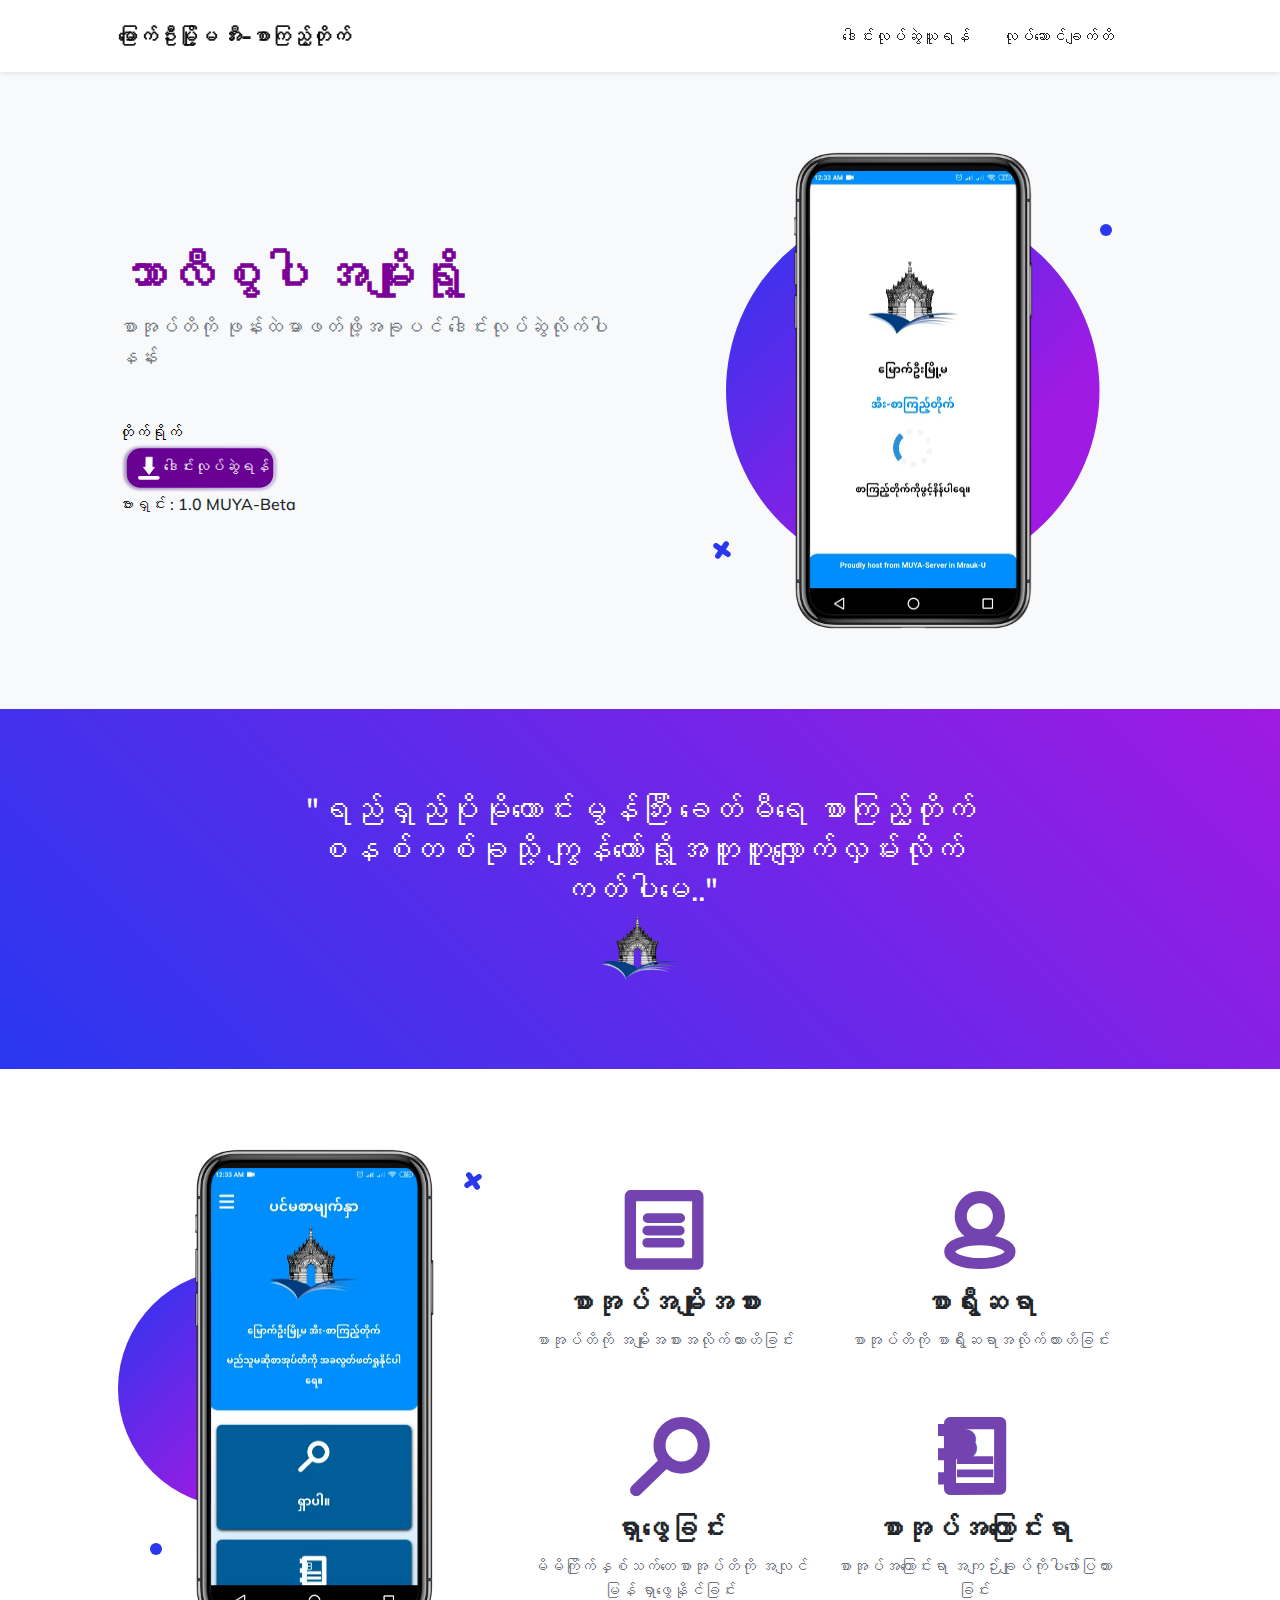
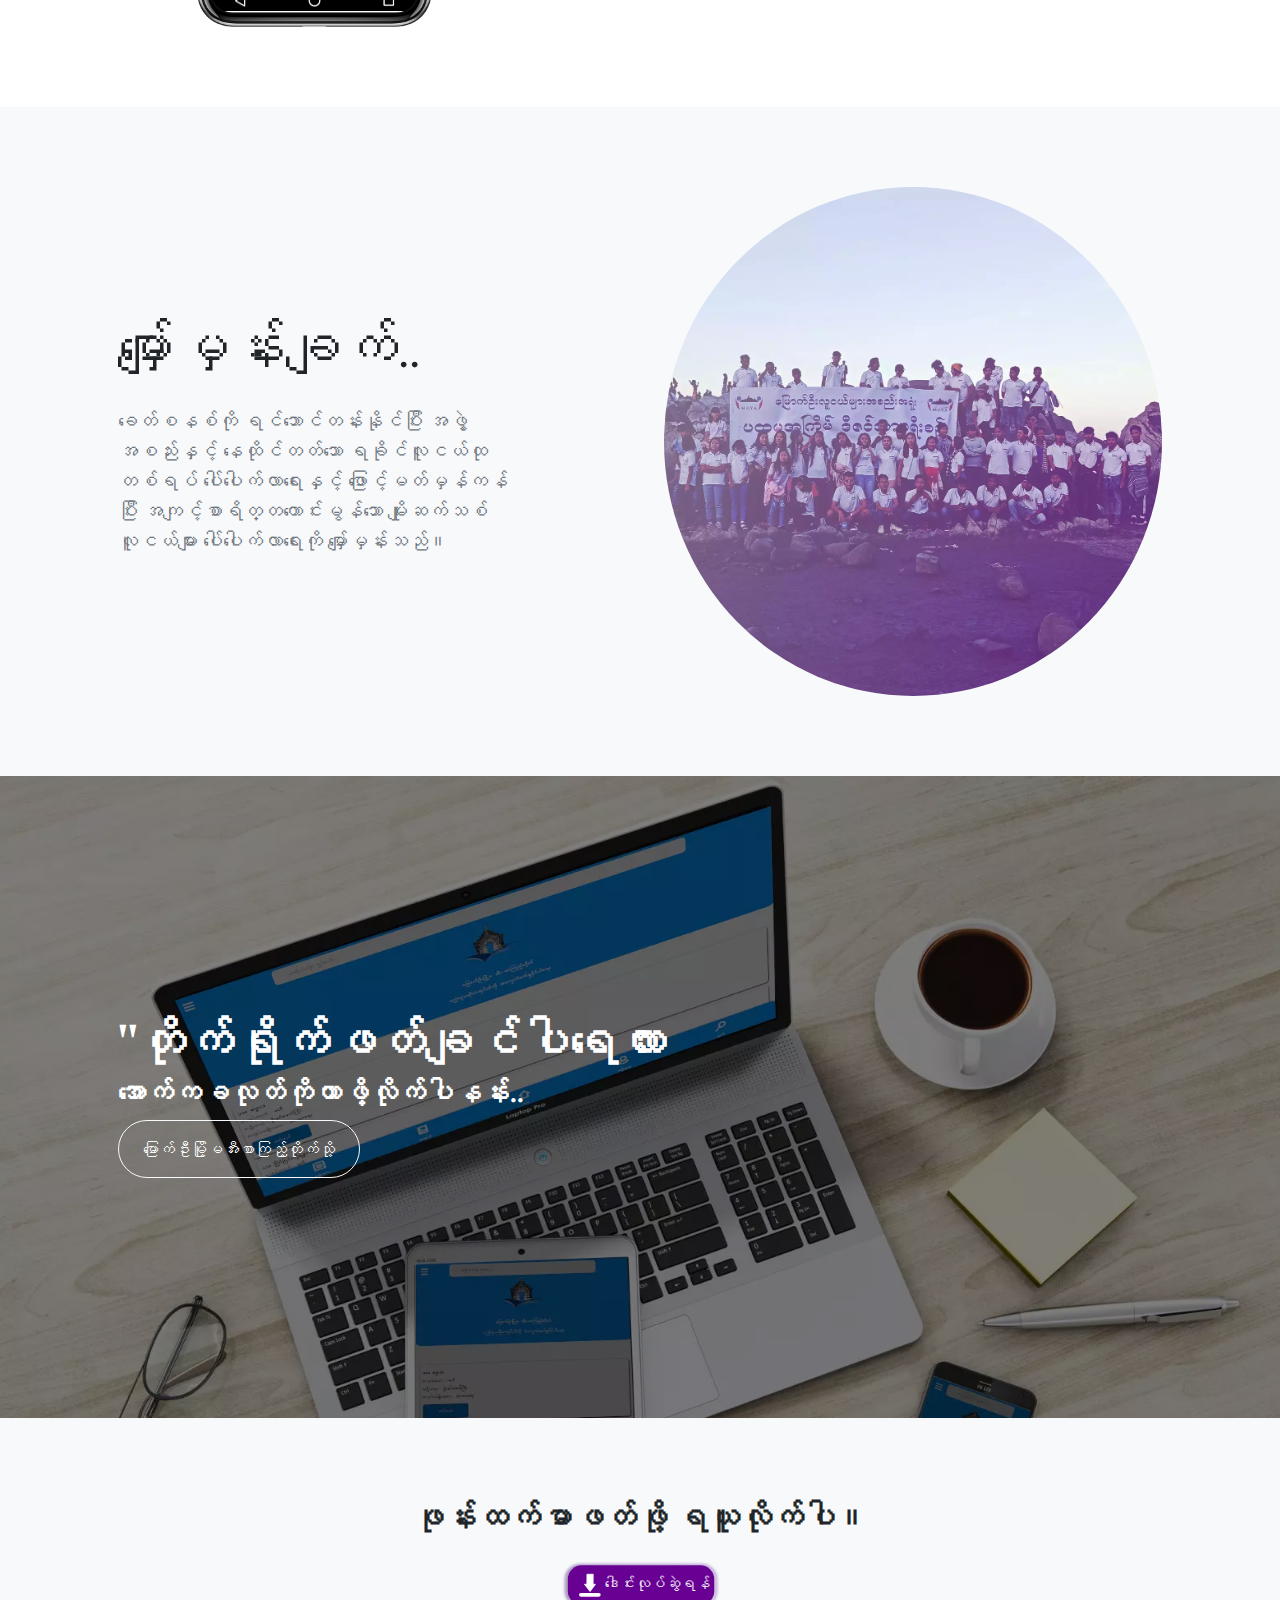
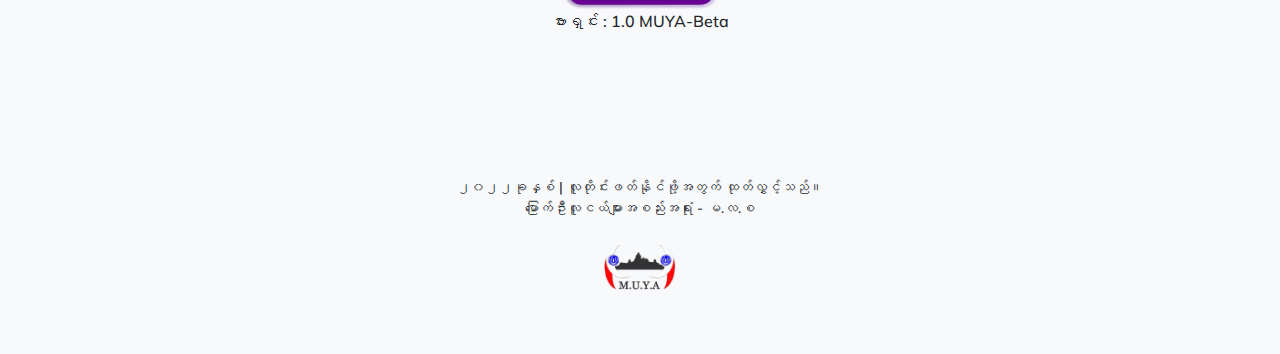
<file: index.html>
<!DOCTYPE html>
<html lang="en">
    <head>
        <meta charset="utf-8" />
        <meta name="viewport" content="width=device-width, initial-scale=1, shrink-to-fit=no" />
        <meta name="description" content="" />
        <meta name="author" content="" />
        <title>ဒေါင်းလုပ်|မြောက်ဦးမြို့မအီးစာကြည့်တိုက်</title>
        <link rel="icon" type="image/webp" href="assets/img/library-logo.webp">
        <!-- Bootstrap icons-->
        <link href="https://cdn.jsdelivr.net/npm/bootstrap-icons@1.5.0/font/bootstrap-icons.css" rel="stylesheet" />
        <!-- Google fonts-->
        <link rel="preconnect" href="https://fonts.gstatic.com" />
        <link href="https://fonts.googleapis.com/css2?family=Newsreader:ital,wght@0,600;1,600&amp;display=swap" rel="stylesheet" />
        <link href="https://fonts.googleapis.com/css2?family=Mulish:ital,wght@0,300;0,500;0,600;0,700;1,300;1,500;1,600;1,700&amp;display=swap" rel="stylesheet" />
        <link href="https://fonts.googleapis.com/css2?family=Kanit:ital,wght@0,400;1,400&amp;display=swap" rel="stylesheet" />
        <!-- Core theme CSS (includes Bootstrap)-->
        <link href="css/styles.css" rel="stylesheet" />
        
      
        
        
    </head>
 
    <body id="page-top">
        <!-- Navigation-->
        <nav class="navbar navbar-expand-lg navbar-light fixed-top shadow-sm" id="mainNav">
            <div class="container px-5">
                <a class="navbar-brand fw-bold" href="#page-top">မြောက်ဦးမြို့မ အီး-စာကြည့်တိုက်</a>
                <button class="navbar-toggler" type="button" data-bs-toggle="collapse" data-bs-target="#navbarResponsive" aria-controls="navbarResponsive" aria-expanded="false" aria-label="Toggle navigation">
                    စာရင်း
                    <i class="bi-list"></i>
                </button>
                <div class="collapse navbar-collapse" id="navbarResponsive">
                    <ul class="navbar-nav ms-auto me-4 my-3 my-lg-0">
                        <li class="nav-item"><a class="nav-link me-lg-3" href="#download">ဒေါင်းလုပ်ဆွဲယူရန်</a></li>
                        <li class="nav-item"><a class="nav-link me-lg-3" href="#features">လုပ်ဆောင်ချက်တိ</a></li>
                        
                    </ul>
            
                </div>
            </div>
        </nav>
        <!-- Mashead header-->
        <header class="masthead">
            <div class="container px-5">
                <div class="row gx-5 align-items-center">
                    <div class="col-lg-6">
                        <!-- Mashead text and app badges-->
                        <div class="mb-5 mb-lg-0 text-center text-lg-start">
                            <h2 class="" style="color:#7a0099;font-size:3em;line-height:normal;">သာလီစွပါ အမျိုးရို့</h2>
                            <h2 class=""></h2>
                            <p class="lead fw-normal text-muted mb-5">စာအုပ်တိကို ဖုန်းထဲမာဖတ်ဖို့အခုပင် ဒေါင်းလုပ်ဆွဲလိုက်ပါနန်း</p>
                            
                            <div class="d-flex flex-column flex-lg-row align-items-center">
                                <a class="me-lg-3 mb-4 mb-lg-0" href="download.html" style="text-decoration:none;color:#000;">တိုက်ရိုက်</br><img class="app-badge" src="assets/img/app-store-badge.svg" alt="..." /></a>
                                
                            </div>
                            <p>ဗားရှင်း : 1.0 MUYA-Beta</p>
                        </div>
                    </div>
                    <div class="col-lg-6">
                        <!-- Masthead device mockup feature-->
                        <div class="masthead-device-mockup">
                            <svg class="circle" viewBox="0 0 100 100" xmlns="http://www.w3.org/2000/svg">
                                <defs>
                                    <linearGradient id="circleGradient" gradientTransform="rotate(45)">
                                        <stop class="gradient-start-color" offset="0%"></stop>
                                        <stop class="gradient-end-color" offset="100%"></stop>
                                    </linearGradient>
                                </defs>
                                <circle cx="50" cy="50" r="50"></circle></svg
                            ><svg class="shape-1 d-none d-sm-block" viewBox="0 0 240.83 240.83" xmlns="http://www.w3.org/2000/svg">
                                <rect x="-32.54" y="78.39" width="305.92" height="84.05" rx="42.03" transform="translate(120.42 -49.88) rotate(45)"></rect>
                                <rect x="-32.54" y="78.39" width="305.92" height="84.05" rx="42.03" transform="translate(-49.88 120.42) rotate(-45)"></rect></svg
                            ><svg class="shape-2 d-none d-sm-block" viewBox="0 0 100 100" xmlns="http://www.w3.org/2000/svg"><circle cx="50" cy="50" r="50"></circle></svg>
                            <div class="device-wrapper">
                                <div class="device" data-device="iPhoneX" data-orientation="portrait" data-color="black">
                                    <div class="screen bg-black">
                                        <!-- PUT CONTENTS HERE:-->
                                        <!-- * * This can be a video, image, or just about anything else.-->
                                        <!-- * * Set the max width of your media to 100% and the height to-->
                                        <!-- * * 100% like the demo example below.-->
                                        <video muted="muted" autoplay="" loop="" style="max-width: 100%; height: 100%"><source src="assets/img/loading.m4v" type="video/mp4" /></video>
                                    </div>
                                </div>
                            </div>
                        </div>
                    </div>
                </div>
            </div>
        </header>
        <!-- Quote/testimonial aside-->
        <aside class="text-center bg-gradient-primary-to-secondary">
            <div class="container px-5">
                <div class="row gx-5 justify-content-center">
                    <div class="col-xl-8">
                        <div class="" style="color:#fff;font-size:2em;line-height:normal;">"ရည်ရှည်ပိုမိုကောင်းမွန်ဘြီး ခေတ်မီရေ စာကြည့်တိုက်စနစ်တစ်ခုသို့ ကျွန်တော်ရို့အတူတူလျှောက်လှမ်းလိုက်ကတ်ပါမေ.."</div>
                        <img src="assets/img/library-logo.webp" alt="..." style="height: 5rem" />
                    </div>
                </div>
            </div>
        </aside>
        <!-- App features section-->
        <section id="features">
            <div class="container px-5">
                <div class="row gx-5 align-items-center">
                    <div class="col-lg-8 order-lg-1 mb-5 mb-lg-0">
                        <div class="container-fluid px-5">
                            <div class="row gx-5">
                                <div class="col-md-6 mb-5">
                                    <!-- Feature item-->
                                    <div class="text-center">
                                        <img src="assets/img/category.svg" style="width:5em;margin:1em;">
                                        <h3 class="font-alt">စာအုပ်အမျိုးအစား</h3>
                                        <p class="text-muted mb-0">စာအုပ်တိကို အမျိုးအစားအလိုက်ထားဟိခြင်း
                                        </p>
                                    </div>
                                </div>
                                <div class="col-md-6 mb-5">
                                    <!-- Feature item-->
                                    <div class="text-center">
                                        <img src="assets/img/author.svg" style="width:5em;margin:1em;">
                                        <h3 class="font-alt">စာရွီးဆရာ</h3>
                                        <p class="text-muted mb-0">စာအုပ်တိကို စာရွီးဆရာအလိုက်ထားဟိခြင်း</p>
                                    </div>
                                </div>
                            </div>
                            <div class="row">
                                <div class="col-md-6 mb-5 mb-md-0">
                                    <!-- Feature item-->
                                    <div class="text-center">
                                        <img src="assets/img/search.svg" style="width:5em;margin:1em;">
                                        <h3 class="font-alt">ရှာဖွေခြင်း</h3>
                                        <p class="text-muted mb-0">မိမိကြိုက်နှစ်သက်တေစာအုပ်တိကို အလျင်မြန် ရှာဖွေနိုင်ခြင်း</p>
                                    </div>
                                </div>
                                <div class="col-md-6">
                                    <!-- Feature item-->
                                    <div class="text-center">
                                        <img src="assets/img/book.svg" style="width:5em;margin:1em;">
                                        <h3 class="font-alt">စာအုပ်အကြောင်းရာ</h3>
                                        <p class="text-muted mb-0">စာအုပ်အကြောင်းရာ အကျဉ်းချုပ်ကိုပါဖော်ပြထားခြင်း</p>
                                    </div>
                                </div>
                            </div>
                        </div>
                    </div>
                    <div class="col-lg-4 order-lg-0">
                        <!-- Features section device mockup-->
                        <div class="features-device-mockup">
                            <svg class="circle" viewBox="0 0 100 100" xmlns="http://www.w3.org/2000/svg">
                                <defs>
                                    <linearGradient id="circleGradient" gradientTransform="rotate(45)">
                                        <stop class="gradient-start-color" offset="0%"></stop>
                                        <stop class="gradient-end-color" offset="100%"></stop>
                                    </linearGradient>
                                </defs>
                                <circle cx="50" cy="50" r="50"></circle></svg
                            ><svg class="shape-1 d-none d-sm-block" viewBox="0 0 240.83 240.83" xmlns="http://www.w3.org/2000/svg">
                                <rect x="-32.54" y="78.39" width="305.92" height="84.05" rx="42.03" transform="translate(120.42 -49.88) rotate(45)"></rect>
                                <rect x="-32.54" y="78.39" width="305.92" height="84.05" rx="42.03" transform="translate(-49.88 120.42) rotate(-45)"></rect></svg
                            ><svg class="shape-2 d-none d-sm-block" viewBox="0 0 100 100" xmlns="http://www.w3.org/2000/svg"><circle cx="50" cy="50" r="50"></circle></svg>
                            <div class="device-wrapper">
                                <div class="device" data-device="iPhoneX" data-orientation="portrait" data-color="black">
                                    <div class="screen bg-black">
                                        <!-- PUT CONTENTS HERE:-->
                                        <!-- * * This can be a video, image, or just about anything else.-->
                                        <!-- * * Set the max width of your media to 100% and the height to-->
                                        <!-- * * 100% like the demo example below.-->
                                        <video muted="muted" autoplay="" loop="" style="max-width: 100%; height: 100%"><source src="assets/img/intro.m4v" type="video/mp4" /></video>
                                    </div>
                                </div>
                            </div>
                        </div>
                    </div>
                </div>
            </div>
        </section>
        <!-- Basic features section-->
        <section class="bg-light">
            <div class="container px-5">
                <div class="row gx-5 align-items-center justify-content-center justify-content-lg-between">
                    <div class="col-12 col-lg-5">
                        <h2 class="display-4 lh-1 mb-4">မျှော်မှန်းချက်..</h2>
                        <p class="lead fw-normal text-muted mb-5 mb-lg-0">ခေတ်စနစ်ကို ရင်ဘောင်တန်းနိုင်ပြီး အဖွဲ့အစည်းနှင့် နေထိုင်တတ်သော ရခိုင်လူငယ်ထုတစ်ရပ် ပေါ်ပေါက်လာရေးနှင့် ဖြောင့်မတ်မှန်ကန်ပြီး အကျင့်စာရိတ္တကောင်းမွန်သော မျိုးဆက်သစ်လူငယ်များ ပေါ်ပေါက်လာရေးကို မျှော်မှန်းသည်။ </p>
                    </div>
                    <div class="col-sm-8 col-md-6">
                        <div class="px-4 px-sm-0"><img class="img-fluid rounded-circle" src="assets/img/muya-group-photo.webp" alt="..." /></div>
                    </div>
                </div>
            </div>
        </section>
        <!-- Call to action section-->
        <section class="cta">
            <div class="cta-content">
                <div class="container px-5">
                    <h2 class="" style="color:#fff;font-size:3em;line-height:normal;">
                        ''တိုက်ရိုက်ဖတ်ချင်ပါရေလား
                    </h2>
                    <h3 class="text-white" >အောက်ကခလုတ်ကိုယာဖိ့လိုက်ပါနန်း..</h3>
                    <a class="btn btn-outline-light py-3 px-4 rounded-pill" href="https://elibrary.muyacenter.org" target="_blank">မြောက်ဦးမြို့မအီးစာကြည့်တိုက်သို့</a>
                </div>
               
            </div>
        </section>
        <!-- App badge section-->
        <section class="bg-light" id="download">
            <div class="container px-5">
                <h2 class="text-center text-dark font-alt mb-4">ဖုန်းထက်မာဖတ်ဖို့ ရယူလိုက်ပါ။</h2>
                <div class="d-flex flex-column flex-lg-row align-items-center justify-content-center">
                    <a href="download.html"><img class="app-badge" src="assets/img/app-store-badge.svg" alt="..." /></a>
        
                    
                </div>
                <center><p>ဗားရှင်း : 1.0 MUYA-Beta</p></center>
            </div>
        </section>
        <!-- Footer-->
        <footer class="bg-light text-center py-5">
            <div class="container px-5">
                <div class="text-secondary-50 small">
                    <div class="mb-2">၂၀၂၂ခုနှစ် | လူတိုင်းဖတ်နိုင်ဖို့အတွက် ထုတ်လွှင့်သည်။ </br> မြောက်ဦးလူငယ်များအစည်းအရုံး - မ.လ.စ</div>
                    
                    </div>
                <img src="assets/img/muya-logo.webp" style="width:4.5em;margin:1em;">
            </div>
        </footer>
      
        <!-- Bootstrap core JS-->
        <script src="https://cdn.jsdelivr.net/npm/bootstrap@5.1.3/dist/js/bootstrap.bundle.min.js"></script>
        <!-- Core theme JS-->
        <script src="js/scripts.js"></script>
        <!-- * * * * * * * * * * * * * * * * * * * * * * * * * * * * * * * * * * * * * * * *-->
        <!-- * *                               SB Forms JS                               * *-->
        <!-- * * Activate your form at https://startbootstrap.com/solution/contact-forms * *-->
        <!-- * * * * * * * * * * * * * * * * * * * * * * * * * * * * * * * * * * * * * * * *-->
        <script src="https://cdn.startbootstrap.com/sb-forms-latest.js"></script>
 
    </body>
    <script src="https://ajax.googleapis.com/ajax/libs/jquery/3.6.0/jquery.min.js"></script>

<script>
document.addEventListener('contextmenu', event => event.preventDefault());
document.onkeypress = function (event) {
event = (event || window.event);
if (event.keyCode == 123) {
return false;
}
}
document.onmousedown = function (event) {
event = (event || window.event);
if (event.keyCode == 123) {
return false;
}
}
document.onkeydown = function (event) {
event = (event || window.event);
if (event.keyCode == 123) {
return false;
}
}


jQuery(document).ready(function($){
$(document).keydown(function(event) {
var pressedKey = String.fromCharCode(event.keyCode).toLowerCase();

if (event.ctrlKey && (pressedKey == "c" || pressedKey == "u")) {
alert('Sorry, This Functionality Has Been Disabled!');
//disable key press porcessing
return false;
}
});
});
</script>
</html>
</file>
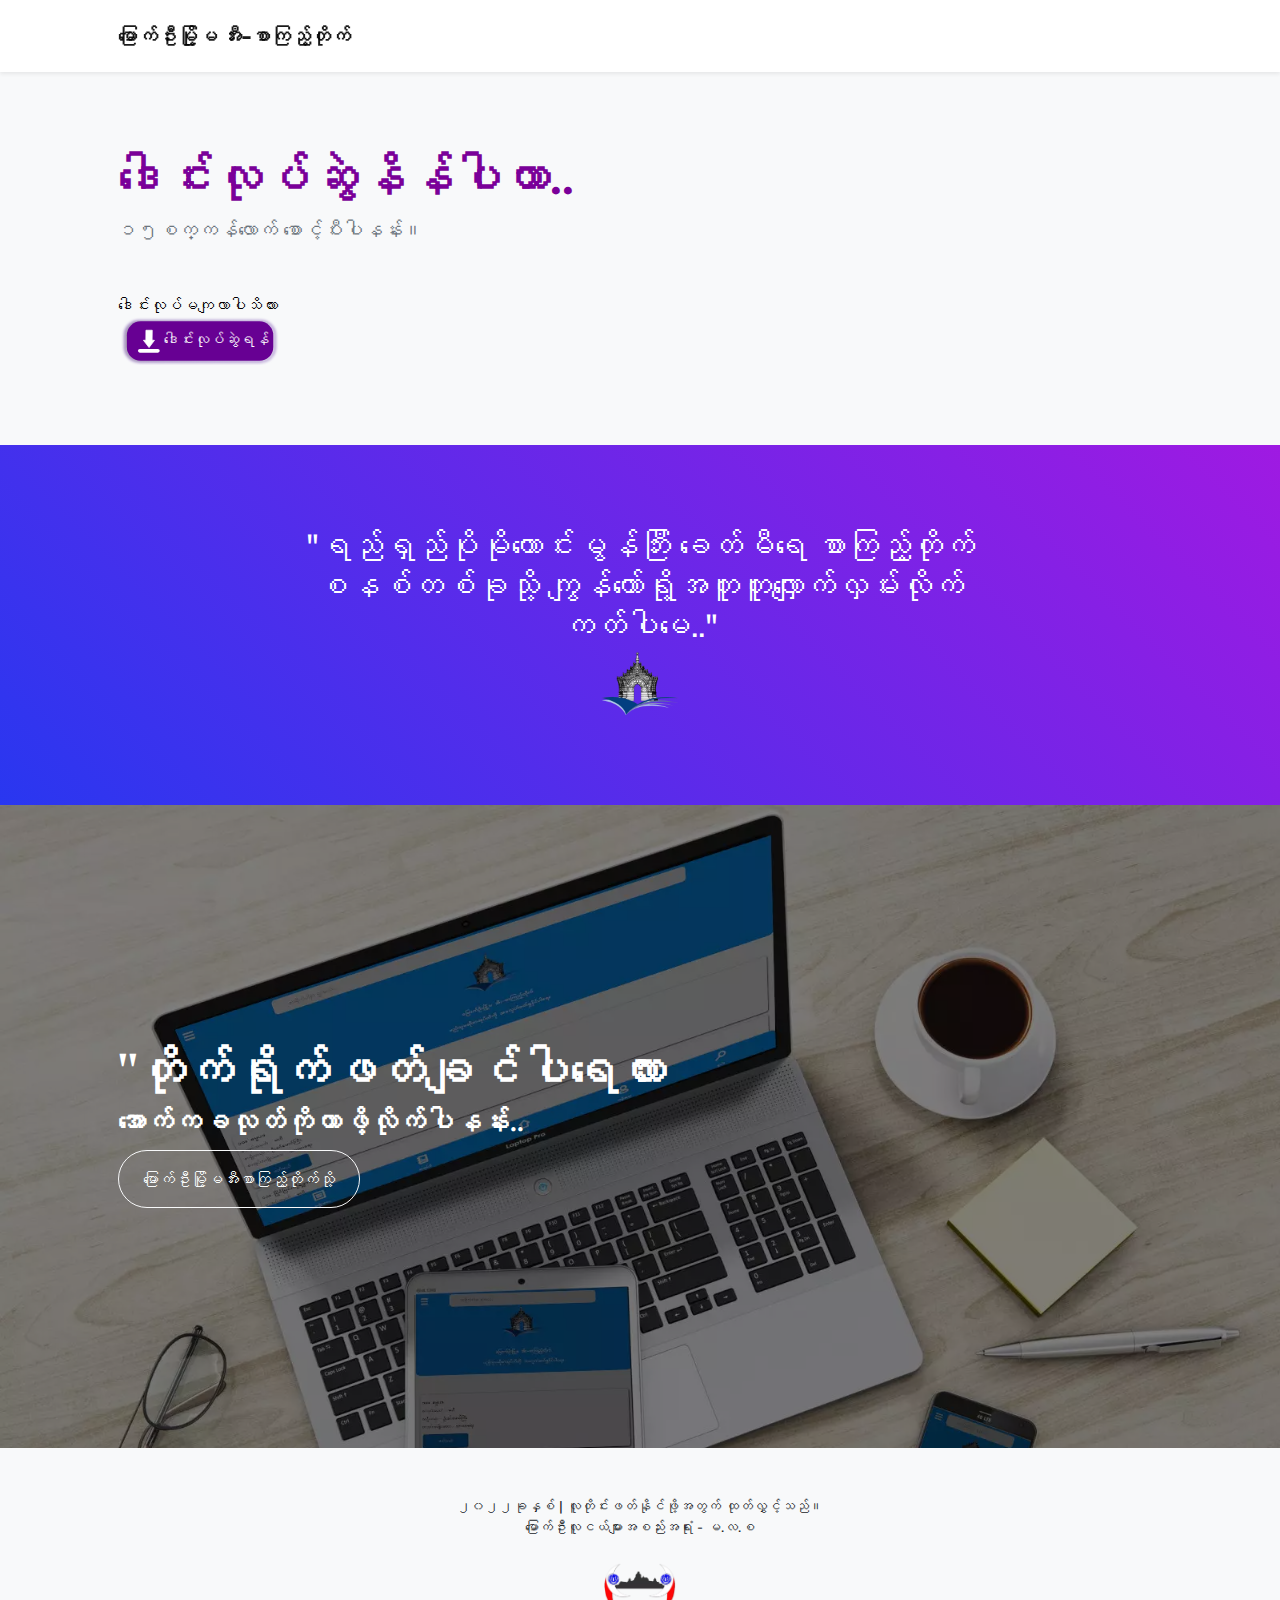
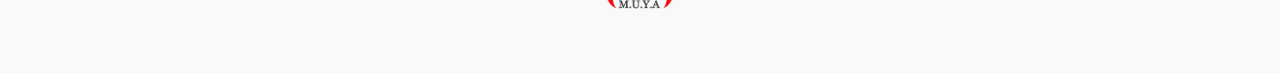
<file: download.html>
<!DOCTYPE html>
<html lang="en">
    <head>
        <meta charset="utf-8" />
        <meta name="viewport" content="width=device-width, initial-scale=1, shrink-to-fit=no" />
        <meta name="description" content="" />
        <meta name="author" content="" />
        <title>တနားချေစောင့်ပီးပါနန်း</title>
        <link rel="icon" type="image/webp" href="assets/img/library-logo.webp">
        <!-- Bootstrap icons-->
        <link href="https://cdn.jsdelivr.net/npm/bootstrap-icons@1.5.0/font/bootstrap-icons.css" rel="stylesheet" />
        <!-- Google fonts-->
        <link rel="preconnect" href="https://fonts.gstatic.com" />
        <link href="https://fonts.googleapis.com/css2?family=Newsreader:ital,wght@0,600;1,600&amp;display=swap" rel="stylesheet" />
        <link href="https://fonts.googleapis.com/css2?family=Mulish:ital,wght@0,300;0,500;0,600;0,700;1,300;1,500;1,600;1,700&amp;display=swap" rel="stylesheet" />
        <link href="https://fonts.googleapis.com/css2?family=Kanit:ital,wght@0,400;1,400&amp;display=swap" rel="stylesheet" />
        <!-- Core theme CSS (includes Bootstrap)-->
        <link href="css/styles.css" rel="stylesheet" />
        <meta http-equiv="refresh" content="15; url='downloads/MUYA_E-library_Version-1.0-MUYA-Beta.apk'"/>
    </head>
    <body id="page-top">
        <!-- Navigation-->
        <nav class="navbar navbar-expand-lg navbar-light fixed-top shadow-sm" id="mainNav">
            <div class="container px-5">
                <a class="navbar-brand fw-bold" href="#page-top">မြောက်ဦးမြို့မ အီး-စာကြည့်တိုက်</a>
                <button class="navbar-toggler" type="button" data-bs-toggle="collapse" data-bs-target="#navbarResponsive" aria-controls="navbarResponsive" aria-expanded="false" aria-label="Toggle navigation">
                    စာရင်း
                    <i class="bi-list"></i>
                </button>
                <div class="collapse navbar-collapse" id="navbarResponsive">
                    
            
                </div>
            </div>
        </nav>
        <!-- Mashead header-->
        <header class="masthead">
            <div class="container px-5">
                <div class="row gx-5 align-items-center">
                    <div class="col-lg-6">
                        <!-- Mashead text and app badges-->
                        <div class="mb-5 mb-lg-0 text-center text-lg-start">
                            <h2 class="" style="color:#7a0099;font-size:3em;line-height:normal;">ဒေါင်းလုပ်ဆွဲနိန်ပါယာ..</h2>
                            <h2 class=""></h2>
                            <p class="lead fw-normal text-muted mb-5">၁၅စက္ကန်လောက် စောင့်ပီးပါနန်း။</p>
                            
                            <div class="d-flex flex-column flex-lg-row align-items-center">
                                <a class="me-lg-3 mb-4 mb-lg-0" href="https://elibrary2.muyacenter.org/downloads.html" style="text-decoration:none;color:#000;">ဒေါင်းလုပ်မကျလာပါသိလား</br><img class="app-badge" src="assets/img/app-store-badge.svg" alt="..." /></a>
                                
                            </div>
                            
                        </div>
                    </div>
                    
                     
        </header>
        <!-- Quote/testimonial aside-->
        <aside class="text-center bg-gradient-primary-to-secondary">
            <div class="container px-5">
                <div class="row gx-5 justify-content-center">
                    <div class="col-xl-8">
                        <div class="" style="color:#fff;font-size:2em;line-height:normal;">"ရည်ရှည်ပိုမိုကောင်းမွန်ဘြီး ခေတ်မီရေ စာကြည့်တိုက်စနစ်တစ်ခုသို့ ကျွန်တော်ရို့အတူတူလျှောက်လှမ်းလိုက်ကတ်ပါမေ.."</div>
                        <img src="assets/img/library-logo.webp" alt="..." style="height: 5rem" />
                    </div>
                </div>
            </div>
        </aside>

        <!-- Call to action section-->
        <section class="cta">
            <div class="cta-content">
                <div class="container px-5">
                    <h2 class="" style="color:#fff;font-size:3em;line-height:normal;">
                        ''တိုက်ရိုက်ဖတ်ချင်ပါရေလား
                    </h2>
                    <h3 class="text-white" >အောက်ကခလုတ်ကိုယာဖိ့လိုက်ပါနန်း..</h3>
                    <a class="btn btn-outline-light py-3 px-4 rounded-pill" href="https://elibrary.muyacenter.org" target="_blank">မြောက်ဦးမြို့မအီးစာကြည့်တိုက်သို့</a>
                </div>
               
            </div>
        </section>

        <!-- Footer-->
        <footer class="bg-light text-center py-5">
            <div class="container px-5">
                <div class="text-secondary-50 small">
                    <div class="mb-2">၂၀၂၂ခုနှစ် | လူတိုင်းဖတ်နိုင်ဖို့အတွက် ထုတ်လွှင့်သည်။ </br> မြောက်ဦးလူငယ်များအစည်းအရုံး - မ.လ.စ</div>
                    
                    </div>
                <img src="assets/img/muya-logo.webp" style="width:4.5em;margin:1em;">
            </div>
        </footer>
      
        <!-- Bootstrap core JS-->
        <script src="https://cdn.jsdelivr.net/npm/bootstrap@5.1.3/dist/js/bootstrap.bundle.min.js"></script>
        <!-- Core theme JS-->
        <script src="js/scripts.js"></script>
        <!-- * * * * * * * * * * * * * * * * * * * * * * * * * * * * * * * * * * * * * * * *-->
        <!-- * *                               SB Forms JS                               * *-->
        <!-- * * Activate your form at https://startbootstrap.com/solution/contact-forms * *-->
        <!-- * * * * * * * * * * * * * * * * * * * * * * * * * * * * * * * * * * * * * * * *-->
        <script src="https://cdn.startbootstrap.com/sb-forms-latest.js"></script>
    </body>
    <script src="https://ajax.googleapis.com/ajax/libs/jquery/3.6.0/jquery.min.js"></script>

<script>
document.addEventListener('contextmenu', event => event.preventDefault());
document.onkeypress = function (event) {
event = (event || window.event);
if (event.keyCode == 123) {
return false;
}
}
document.onmousedown = function (event) {
event = (event || window.event);
if (event.keyCode == 123) {
return false;
}
}
document.onkeydown = function (event) {
event = (event || window.event);
if (event.keyCode == 123) {
return false;
}
}


jQuery(document).ready(function($){
$(document).keydown(function(event) {
var pressedKey = String.fromCharCode(event.keyCode).toLowerCase();

if (event.ctrlKey && (pressedKey == "c" || pressedKey == "u")) {
alert('Sorry, This Functionality Has Been Disabled!');
//disable key press porcessing
return false;
}
});
});
</script>
</html>
</file>
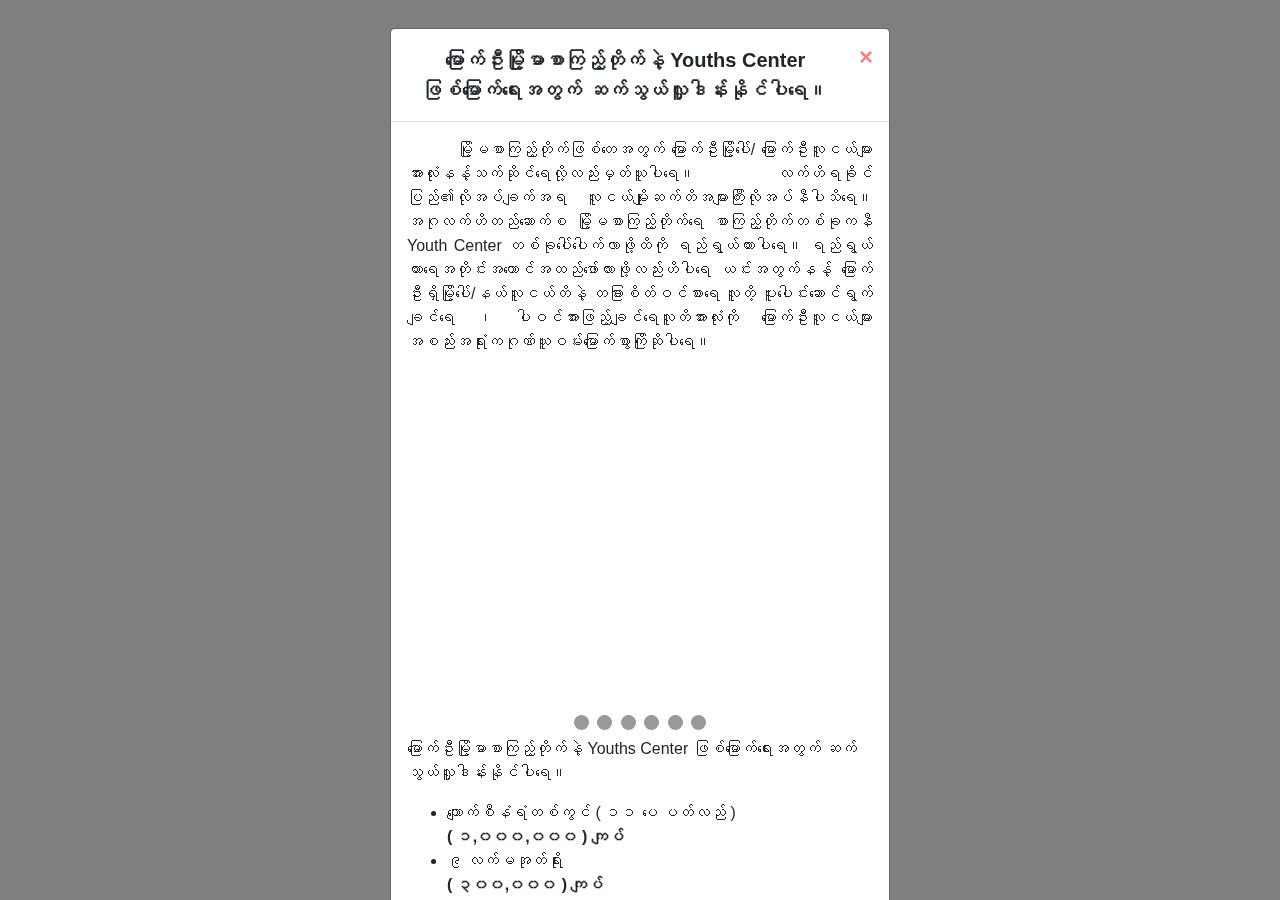
<file: ads/ads.html>
<!DOCTYPE html>
<html>
<head>

<!---ads--->
<link rel="stylesheet" href="https://stackpath.bootstrapcdn.com/bootstrap/4.5.0/css/bootstrap.min.css">
<script src="https://code.jquery.com/jquery-3.5.1.min.js"></script>
<script src="https://stackpath.bootstrapcdn.com/bootstrap/4.5.0/js/bootstrap.min.js"></script>
<link rel="stylesheet" href="ads.css">

<!---end of ads--->




<!---For Slide Show--->

<!--End of slide shows--->
</head>
<body>
<!---Dialog box--->
<div id="myModal" class="modal fade">
    <div class="modal-dialog">
        <div class="modal-content">
            <div class="modal-header">
                <center>
                <h5 class="modal-title"><b>မြောက်ဦးမြို့မာစာကြည့်တိုက်နဲ့ Youths Center ဖြစ်မြောက်ရေးအတွက် ဆက်သွယ်လှူဒါန်းနိုင်ပါရေ။</b></h5>
            </center>
                <button type="button" class="close" data-dismiss="modal" style="font-weight: bold;color: red;">&times;</button>
            </div>
            <div class="modal-body">
				<p style="text-align: justify;
                text-justify: inter-word; text-indent: 50px;">မြို့မစာကြည့်တိုက်ဖြစ်တေအတွက် မြောက်ဦးမြို့ပေါ်/ မြောက်ဦးလူငယ်များအားလုံးနန့်သက်ဆိုင်ရေလို့လည်းမှတ်ယူပါရေ။
                    လက်ဟိရခိုင်ပြည်၏လိုအပ်ချက်အရ လူငယ်မျိုးဆက်တိအများကြီးလိုအပ်နီပါသိရေ။ အဂုလက်ဟိတည်ဆောက်စ မြို့မစာကြည့်တိုက်ရေ စာကြည့်တိုက်တစ်ခုကနီ Youth Center တစ်ခုပေါ်ပေါက်လာဖို့ထိကို ရည်ရွယ်ထားပါရေ။ ရည်ရွယ်ထားရေအတိုင်းအကောင်အထည်ဖော်လားဖို့လည်းဟိပါရေ ယင်းအတွက်နန့် မြောက်ဦးရှိမြို့ပေါ်/နယ်လူငယ်တိနဲ့ တခြားစိတ်ဝင်စားရေ လူတိ့ ပူးပေါင်းဆောင်ရွက်ချင်ရေ ၊ ပါဝင်အားဖြည့်ချင်ရေလူတိအားလုံးကို မြောက်ဦးလူငယ်များအစည်းအရုံးကဂုဏ်ယူဝမ်းမြောက်စွာကြိုဆိုပါရေ။</p>
               <!---Slide Shows-->
               <div class="slideshow-container">
                <div class="mySlides fade">
                  <div class="numbertext">၁ / ၆</div>
                  <img src="0.webp" style="width:100%">
                  <div class="text" style="text-shadow: 5px 5px 10px black;font-weight: bold;">မြောက်ဦးမြို့မစာကြည့်တိုက် အုတ်မြစ်ချ အခမ်းအနား</div>
                </div>
                <div class="mySlides fade">
                  <div class="numbertext">၂ / ၆</div>
                  <img src="1.webp" style="width:100%">
                  <div class="text" style="text-shadow: 5px 5px 10px black;font-weight: bold;">မြောက်ဦးလူငယ်များအစည်းအရုံး (မ.လ.စ)</div>
                </div>
                <div class="mySlides fade">
                  <div class="numbertext">၃ / ၆</div>
                  <img src="2.webp" style="width:100%">
                  <div class="text" style="text-shadow: 5px 5px 10px black;font-weight: bold;">Mrauk-U Youths Association (M.U.Y.A)</div>
                </div>
                <div class="mySlides fade">
                    <div class="numbertext">၄ / ၆</div>
                    <img src="3.webp" style="width:100%">
                    <div class="text" style="text-shadow: 5px 5px 10px black;font-weight: bold;">မြောက်ဦးမြို့မစာကြည့်တိုက် အုတ်မြစ်ချ အခမ်းအနား</div>
                  </div>
                  <div class="mySlides fade">
                    <div class="numbertext">၅ / ၆</div>
                    <img src="4.webp" style="width:100%">
                    <div class="text" style="text-shadow: 5px 5px 10px black; font-weight: bold;">မြောက်ဦးလူငယ်များအစည်းအရုံး (မ.လ.စ)</div>
                  </div>
                  <div class="mySlides fade">
                    <div class="numbertext">၆ / ၆</div>
                    <img src="5.webp" style="width:100%">
                    <div class="text" style="text-shadow: 5px 5px 10px black; font-weight: bold;">Mrauk-U Youths Association (M.U.Y.A)</div>
                  </div>
             
              </div>
              <br>
              <div style="text-align:center">
                <span class="dot" onclick="currentSlide(1)"></span>
                <span class="dot" onclick="currentSlide(2)"></span>
                <span class="dot" onclick="currentSlide(3)"></span>
                <span class="dot" onclick="currentSlide(4)"></span>
                <span class="dot" onclick="currentSlide(5)"></span>
                <span class="dot" onclick="currentSlide(6)"></span>
              </div>
              <!---End of slides-->
              <p>
                မြောက်ဦးမြို့မာစာကြည့်တိုက်နဲ့ Youths Center ဖြစ်မြောက်ရေးအတွက် ဆက်သွယ်လှူဒါန်းနိုင်ပါရေ။
                <ul >
                <li>ကျောက်စီနံရံတစ်ကွင် ( ၁၁ ပေ ပတ်လည် )</br>
                <b>( ၁,၀၀၀,၀၀၀ ) ကျပ်</b></li>
                <li>၉ လက်မအုတ်ရိုး </br>
                <b>( ၃၀၀,၀၀၀ ) ကျပ်</b></li>
                <li>၄ လက်မခွဲ အုတ်နံရံ </br>
                <b>( ၂၀၀,၀၀၀ ) ကျပ်</b></li>
                <li>၁၀ လက်မပတ်လည် RC တိုင်တလုံး</br>
                 <b>( ၃၅၀၀၀၀ ) ကျပ်</b></li>
                <li>ယက်မတစ်ချောင်း </br> 
                <b>( ၄၀၀,၀၀၀ )</b></li>
                <li>ဆလပ် ၁၀ ပေ ၁၃ ပေတစ်ကွင် </br>
                <b>( ၉,၀၀၀,၀၀၀ ) ကျပ်</b></li>
                <li>ဘိလပ်မြေတစ်အိတ်</br> 
                <b>( ၁၅,၀၀၀ ) ကျပ်</b></li>
                <li>အုတ်တစ်ရာ </br>
                <b>( ၁၅,၀၀၀ ) ကျပ်</b></li>
                <li>ကျောက်တစ်ကျင်း </br>
                <b>( ၈၅,၀၀၀ ) ကျပ်</b></li>
                </ul>
                ဖုန်း 
                <ul>
                <li><a href="tel:09254014975">09254014975</a> ခိုင်မင်းသျှင် (ဥက္ကဋ္ဌ)</li>
                <li><a href="tel:09254014975">09677486744</a> ရွှေသန်းကျော် (မှတ်တမ်းနှင့်ပြန်ကြားရေး)</li>
                <li><a href="tel:09254014975">09266178160</a> အောင်ခိုင်စိုး (Supporter)</li>
                
                </ul>
              </p>
               <button type="button" class="close"  style="font-weight: bold;color: red;">ပိတ်ပါ။</button>
              

            </div>
        </div>
    </div>
    
</div>
<!---End of dialog box--->


</body>

<script src="ads.js" ></script>



</html>
</file>
<file: ads/ads.css>
* {
      box-sizing: border-box
    }
    body {
      font-family: Verdana, sans-serif;
      margin: 0
    }
    .mySlides {
      display: none
    }
    img {
      vertical-align: middle;
    }
    .slideshow-container {
      max-width: 1000px;
      position: relative;
      margin: auto;
    }
    
    /* Caption text */
    .text {
      color: #ffffff;
      font-size: 15px;
      padding: 8px 12px;
      position: absolute;
      bottom: 8px;
      width: 100%;
      text-align: center;
    }
    /* Number text (1/3 etc) */
    .numbertext {
      color: #ffffff;
      font-size: 12px;
      padding: 8px 12px;
      position: absolute;
      top: 0;
    }
    /* The dots/bullets/indicators */
    .dot {
      cursor: pointer;
      height: 15px;
      width: 15px;
      margin: 0 2px;
      background-color: #999999;
      border-radius: 50%;
      display: inline-block;
      transition: background-color 0.6s ease;
    }
    .active,
    .dot:hover {
      background-color: #111111;
    }
    /* Fading animation */
    .fade {
      -webkit-animation-name: fade;
      -webkit-animation-duration: 2.5s;
      animation-name: fade;
      animation-duration: 2.5s;
    }
    @-webkit-keyframes fade {
      from {
        opacity: .4
      }
      to {
        opacity: 1
      }
    }
    @keyframes fade {
      from {
        opacity: .4
      }
      to {
        opacity: 1
      }
    }
    /* On smaller screens, decrease text size */
    @media only screen and (max-width: 300px) {
     
    }
</file>
